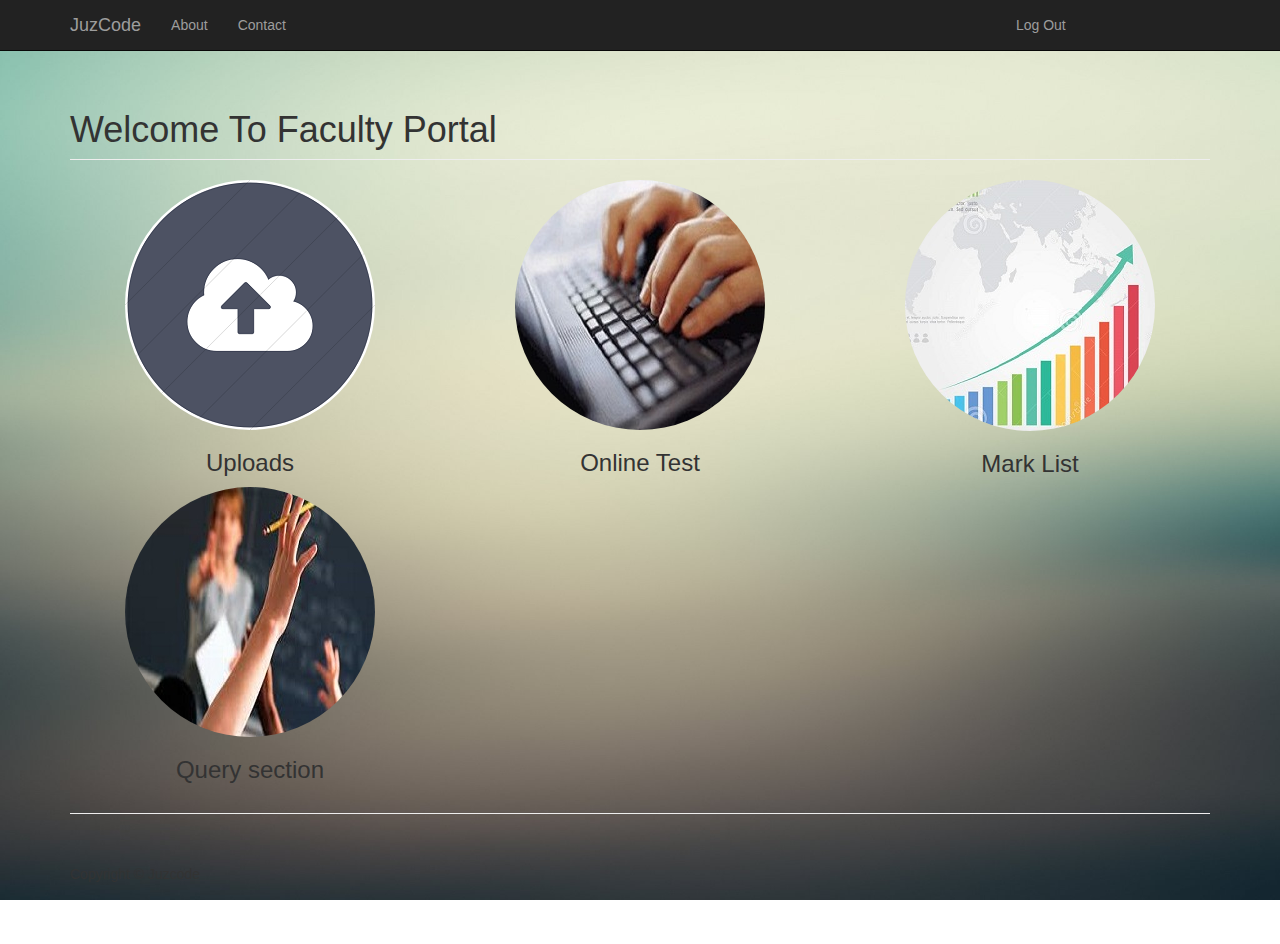
<file: admin/index.html>
<!DOCTYPE html>
<html lang="en">

<head>

    <meta charset="utf-8">
    <meta http-equiv="X-UA-Compatible" content="IE=edge">
    <meta name="viewport" content="width=device-width, initial-scale=1">
    <meta name="description" content="">
    <meta name="author" content="">

    <title>Admin Portal</title>

    <link href="css/bootstrap.min.css" rel="stylesheet">

    <link href="css/round-about.css" rel="stylesheet">
	<LINK REL=StyleSheet HREF="css/style.css" TYPE="text/css" MEDIA=screen>


</head>

<body>

    <nav class="navbar navbar-inverse navbar-fixed-top" role="navigation">
        <div class="container">
            <div class="navbar-header">
                <button type="button" class="navbar-toggle" data-toggle="collapse" data-target="#bs-example-navbar-collapse-1">
                    <span class="sr-only">Toggle navigation</span>
                    <span class="icon-bar"></span>
                    <span class="icon-bar"></span>
                    <span class="icon-bar"></span>
                </button>
                <a class="navbar-brand" href="#">JuzCode</a>
            </div>
             <div class="collapse navbar-collapse" id="bs-example-navbar-collapse-1">
                <ul class="nav navbar-nav">
                    <li>
                        <a href="#">About</a>
                    </li>
                    <li>
                        <a href="#">Contact</a>
                    </li>
                    <li style="padding-left:700px">
                        <a href="logout.php">Log Out</a>
                    </li>
                </ul>
            </div>
        </div>
      
    </nav>

    <div class="container">
        <div class="row">
            <div class="col-lg-12">
                <h1 class="page-header">Welcome To Faculty Portal
                    
                </h1>
                
            </div>
        </div>

        <div class="row">
           
            <div class="col-lg-4 col-sm-6 text-center">
                <a href="http://localhost/boot/vupload/vupload.html"><img class="img-circle img-responsive img-center" src="css/images/a4.jpeg" alt=""></a>
                <h3>Uploads
                    
                </h3>
               
            </div>
            <div class="col-lg-4 col-sm-6 text-center">
                <a href="http://localhost/boot/quiz/index.php"><img class="img-circle img-responsive img-center" src="css/images/s2.jpg" alt=""></a>
                <h3>Online Test
                    
                </h3>
                
            </div>
            <div class="col-lg-4 col-sm-6 text-center">
                <a href="http://localhost/boot/admin/clgcode/"><img class="img-circle img-responsive img-center" src="css/images/a5.jpg" alt=""></a>
                <h3>Mark List
                  
                </h3>
                
            </div>
           
            <div class="col-lg-4 col-sm-6 text-center">
                <a href="http://localhost/boot/comment/retrieve.php"><img class="img-circle img-responsive img-center" src="css/images/a3.jpg" alt=""></a>
                <h3>Query section
                    
                </h3>
              
            </div>
            
        </div>

        <hr>

        <footer>
            <div class="row">
                <div class="col-lg-12">
                    <p>Copyright &copy; Juzcode</p>
                </div>
            </div>
        </footer>

    </div>
    <script src="js/jquery.js"></script>

    <script src="js/bootstrap.min.js"></script>

</body>

</html>
</file>
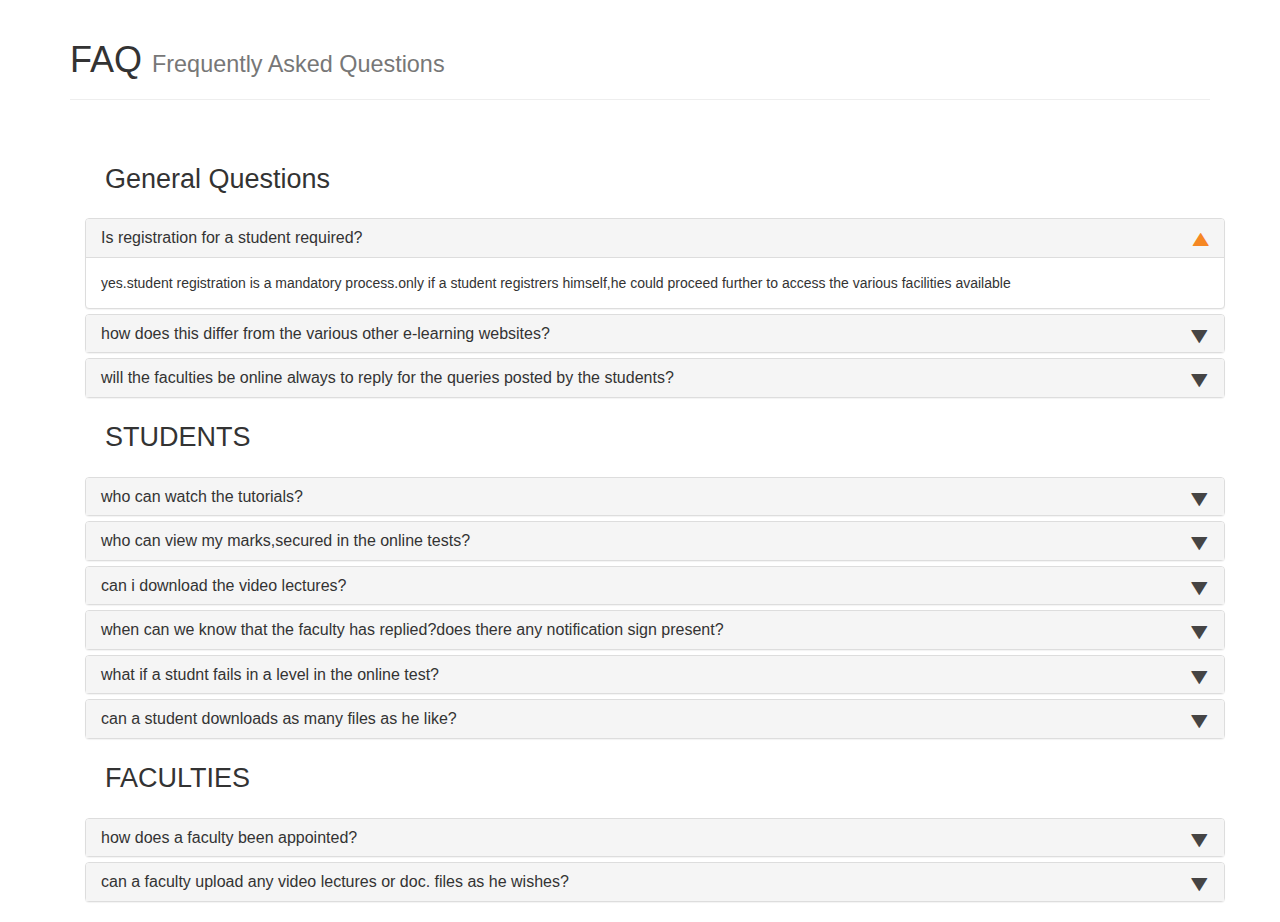
<file: faq/index.html>
<!DOCTYPE html>
<html>
<head>
    <meta charset="utf-8" />
    <title>Bootstrap FAQ Template | PrepBootstrap</title>
    <meta name="viewport" content="width=device-width, initial-scale=1.0" />

    <link rel="stylesheet" type="text/css" href="bootstrap/css/bootstrap.min.css" />
    <link rel="stylesheet" type="text/css" href="font-awesome/css/font-awesome.min.css" />

    <script type="text/javascript" src="js/jquery-1.10.2.min.js"></script>
    <script type="text/javascript" src="bootstrap/js/bootstrap.min.js"></script>
</head>
<body>

<div class="container">

<div class="page-header">
    <h1>FAQ <small>Frequently Asked Questions</small></h1>
</div>

<!-- Bootstrap FAQ - START -->
<div class="container">
    <br />


    <div class="panel-group" id="accordion">
        <div class="faqHeader">General Questions</div>
        <div class="panel panel-default">
            <div class="panel-heading">
                <h4 class="panel-title">
                    <a class="accordion-toggle" data-toggle="collapse" data-parent="#accordion" href="#collapseOne">Is registration for a student required?</a>
                </h4>
            </div>
            <div id="collapseOne" class="panel-collapse collapse in">
                <div class="panel-body">
                   yes.student registration is a mandatory process.only if a student registrers himself,he could proceed further to access the various facilities available 
                </div>
            </div>
        </div>
        <div class="panel panel-default">
            <div class="panel-heading">
                <h4 class="panel-title">
                    <a class="accordion-toggle collapsed" data-toggle="collapse" data-parent="#accordion" href="#collapseTen">how does this differ from the various other e-learning websites?</a>
                </h4>
            </div>
            <div id="collapseTen" class="panel-collapse collapse">
                <div class="panel-body">
				in other e-learning websites,there is a possibility of data traffic while many users try to access at the same time.But in this case, since cloud servers is used are used as a storage device,no such possibilty occurs
                </div>
            </div>
        </div>
        <div class="panel panel-default">
            <div class="panel-heading">
                <h4 class="panel-title">
                    <a class="accordion-toggle collapsed" data-toggle="collapse" data-parent="#accordion" href="#collapseEleven">will the faculties be online always to reply for the queries posted by the students?</a>
                </h4>
            </div>
            <div id="collapseEleven" class="panel-collapse collapse">
                <div class="panel-body">
                no. not necessarily the faculties have to be in online always to reply.the queries posted by the students will be sent to the admin and he/she can reply as and when they like to.
                </div>
            </div>
        </div>

        <div class="faqHeader">STUDENTS</div>
        <div class="panel panel-default">
            <div class="panel-heading">
                <h4 class="panel-title">
                    <a class="accordion-toggle collapsed" data-toggle="collapse" data-parent="#accordion" href="#collapseTwo">who can watch the tutorials?</a>
                </h4>
            </div>
            <div id="collapseTwo" class="panel-collapse collapse">
                <div class="panel-body">
				
				Any registed user, who logins himself could be able to watch the tutorials.
                </div>
            </div>
        </div>
        <div class="panel panel-default">
            <div class="panel-heading">
                <h4 class="panel-title">
                    <a class="accordion-toggle collapsed" data-toggle="collapse" data-parent="#accordion" href="#collapseThree">who can view my marks,secured in the online tests?</a>
                </h4>
            </div>
            <div id="collapseThree" class="panel-collapse collapse">
                <div class="panel-body">
               if u've registered as a registered user,only you could view your test results...but if u've registered as an institutional user,then your faculty could also be able to view your test marks.
                    
                </div>
            </div>
        </div>
        <div class="panel panel-default">
            <div class="panel-heading">
                <h4 class="panel-title">
                    <a class="accordion-toggle collapsed" data-toggle="collapse" data-parent="#accordion" href="#collapseFive">can i download the video lectures?</a>
                </h4>
            </div>
            <div id="collapseFive" class="panel-collapse collapse">
                <div class="panel-body">
                   no.one can only watch the tutorial videos by online.
                </div>
            </div>
        </div>
        <div class="panel panel-default">
            <div class="panel-heading">
                <h4 class="panel-title">
                    <a class="accordion-toggle collapsed" data-toggle="collapse" data-parent="#accordion" href="#collapseSix">when can we know that the faculty has replied?does there any notification sign present?</a>
                </h4>
            </div>
            <div id="collapseSix" class="panel-collapse collapse">
                <div class="panel-body">
                  no.there is no such thing as a notification sign.one can view the replies by directly entering the query section and clicking onto the view results.
                  
                </div>
            </div>
        </div>
        <div class="panel panel-default">
            <div class="panel-heading">
                <h4 class="panel-title">
                    <a class="accordion-toggle collapsed" data-toggle="collapse" data-parent="#accordion" href="#collapseEight">what if a studnt fails in a level in the online test?</a>
                </h4>
            </div>
            <div id="collapseEight" class="panel-collapse collapse">
                <div class="panel-body">
                    the student has to take the test again in the same level.only if he passes,he then may proceed to the higher level of difficulty.
                </div>
            </div>
        </div>
        <div class="panel panel-default">
            <div class="panel-heading">
                <h4 class="panel-title">
                    <a class="accordion-toggle collapsed" data-toggle="collapse" data-parent="#accordion" href="#collapseNine">can a student downloads as many files as he like?</a>
                </h4>
            </div>
            <div id="collapseNine" class="panel-collapse collapse">
                <div class="panel-body">
				yes.the student may download as many files as he wishes.
                </div>
            </div>
        </div>

        <div class="faqHeader">FACULTIES</div>
        <div class="panel panel-default">
            <div class="panel-heading">
                <h4 class="panel-title">
                    <a class="accordion-toggle collapsed" data-toggle="collapse" data-parent="#accordion" href="#collapseFour">how does a faculty been appointed?</a>
                </h4>
            </div>
            <div id="collapseFour" class="panel-collapse collapse">
                <div class="panel-body">
                   first the faculty is  verified through a confirmation mail and mobile no. Then he/she is supposed to submit his certificates to verify his eligibility as a faculty.Verification is done by our admin panel members.
                </div>
            </div>
        </div>
        <div class="panel panel-default">
            <div class="panel-heading">
                <h4 class="panel-title">
                    <a class="accordion-toggle collapsed" data-toggle="collapse" data-parent="#accordion" href="#collapseSeven">can a faculty upload any video lectures or doc. files as he wishes?</a>
                </h4>
            </div>
            <div id="collapseSeven" class="panel-collapse collapse">
                <div class="panel-body">
                    yes.the faculties are given the atmost freedom to upload any file to the portal.But if any file is found misleading ,then the faculty will be removed from our panel at the earliest..
                </div>
            </div>
        </div>
    </div>
</div>

<style>
    .faqHeader {
        font-size: 27px;
        margin: 20px;
    }

    .panel-heading [data-toggle="collapse"]:after {
        font-family: 'Glyphicons Halflings';
        content: "\e072"; /* "play" icon */
        float: right;
        color: #F58723;
        font-size: 18px;
        line-height: 22px;
        /* rotate "play" icon from > (right arrow) to down arrow */
        -webkit-transform: rotate(-90deg);
        -moz-transform: rotate(-90deg);
        -ms-transform: rotate(-90deg);
        -o-transform: rotate(-90deg);
        transform: rotate(-90deg);
    }

    .panel-heading [data-toggle="collapse"].collapsed:after {
        /* rotate "play" icon from > (right arrow) to ^ (up arrow) */
        -webkit-transform: rotate(90deg);
        -moz-transform: rotate(90deg);
        -ms-transform: rotate(90deg);
        -o-transform: rotate(90deg);
        transform: rotate(90deg);
        color: #454444;
    }
</style>

<!-- Bootstrap FAQ - END -->

</div>

</body>
</html>
</file>
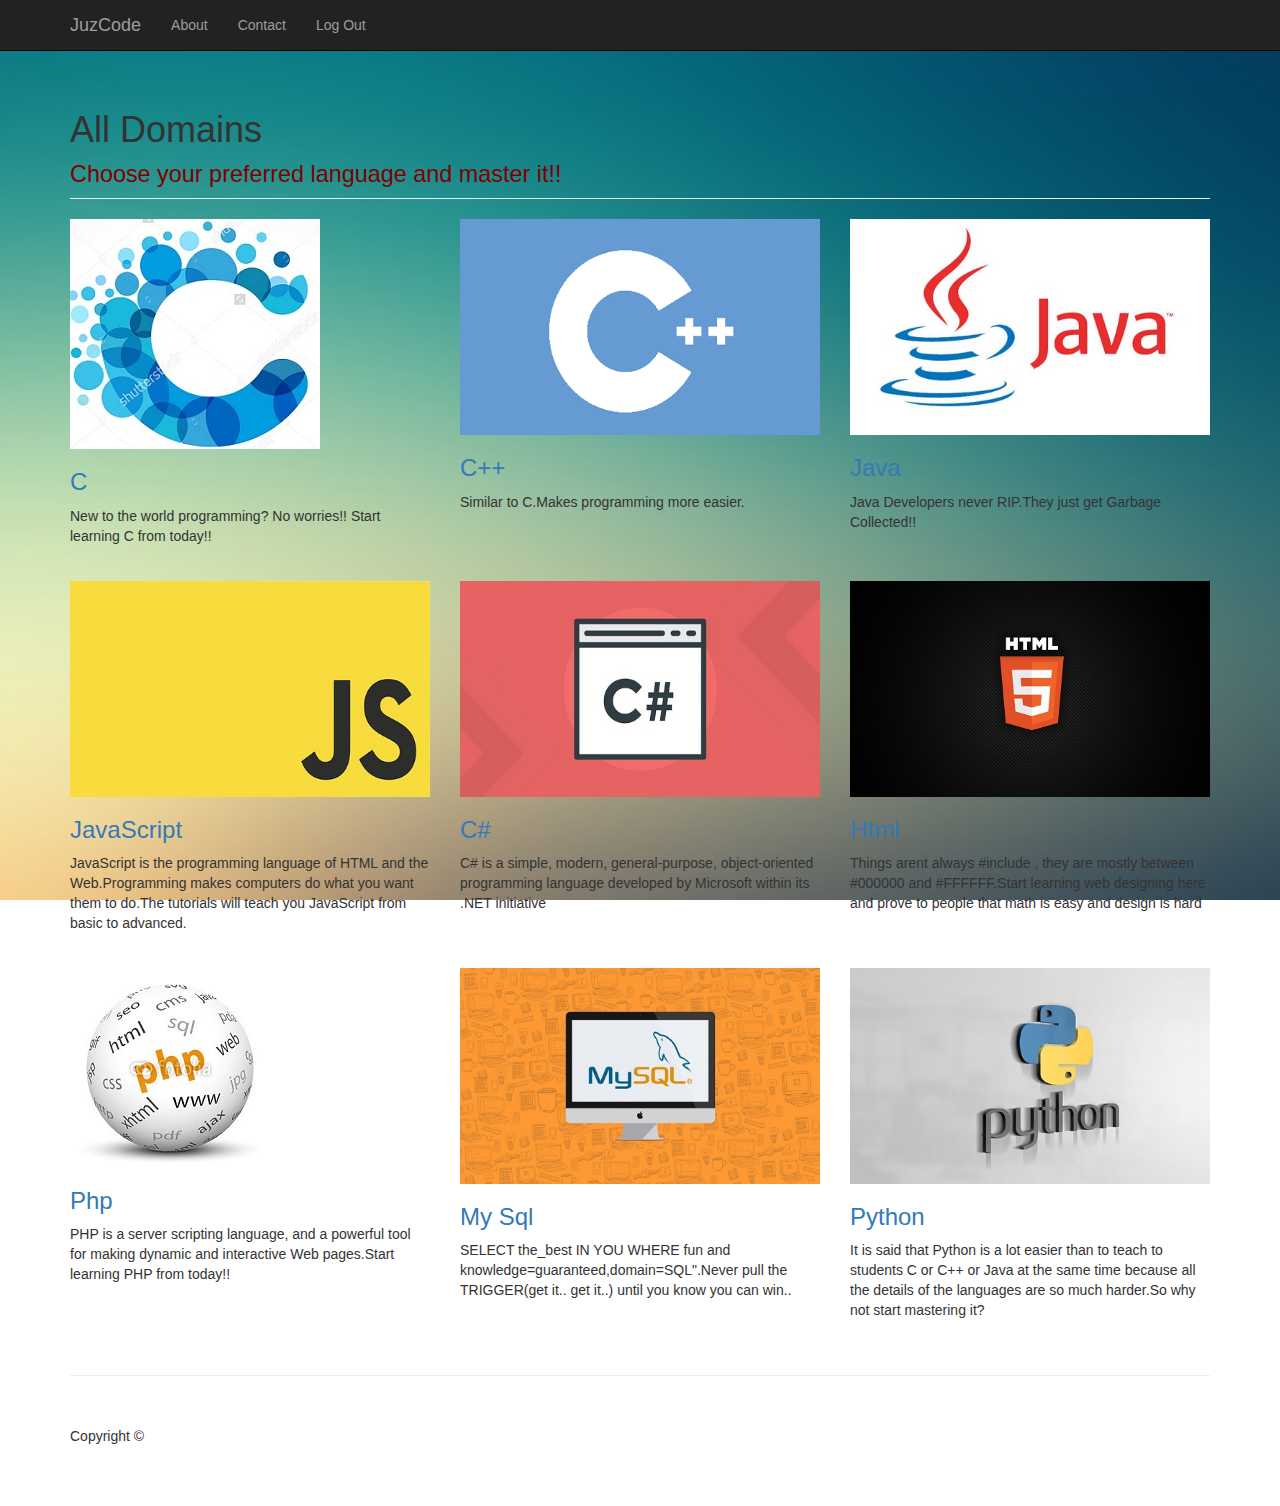
<file: student/lang/index.html>
<!DOCTYPE html>
<html lang="en">

<head>

    <meta charset="utf-8">
    <meta http-equiv="X-UA-Compatible" content="IE=edge">
    <meta name="viewport" content="width=device-width, initial-scale=1">
    <meta name="description" content="">
    <meta name="author" content="">

    <title>Programming Tutorials</title>

    <!-- Bootstrap Core CSS -->
    <link href="css/bootstrap.min.css" rel="stylesheet">

    <!-- Custom CSS -->
    <link href="css/3-col-portfolio.css" rel="stylesheet">
	<LINK REL=StyleSheet HREF="css/style.css" TYPE="text/css" MEDIA=screen>


</head>

<body>

    <!-- Navigation -->
    <nav class="navbar navbar-inverse navbar-fixed-top" role="navigation">
        <div class="container">
            <!-- Brand and toggle get grouped for better mobile display -->
            <div class="navbar-header">
                <button type="button" class="navbar-toggle" data-toggle="collapse" data-target="#bs-example-navbar-collapse-1">
                    <span class="sr-only">Toggle navigation</span>
                    <span class="icon-bar"></span>
                    <span class="icon-bar"></span>
                    <span class="icon-bar"></span>
                </button>
             <a class="navbar-brand" href="#">JuzCode</a>
            </div>
            <!-- Collect the nav links, forms, and other content for toggling -->
            <div class="collapse navbar-collapse" id="bs-example-navbar-collapse-1">
                <ul class="nav navbar-nav">
                    <li>
                        <a href="#">About</a>
                    </li>
                    <li>
                        <a href="#">Contact</a>
                    </li>
                    <li>
                        <a href="logout.php">Log Out</a>
                    </li>
                </ul>
            </div>
            <!-- /.navbar-collapse -->
        </div>
        <!-- /.container -->
    </nav>

    <!-- Page Content -->
    <div class="container">

        <!-- Page Header -->
        <div class="row">
            <div class="col-lg-12">
                <h1 class="page-header">All Domains<br/>
                    <small style="color:#800000;">Choose your preferred language and master it!!</small>
                </h1>
            </div>
        </div>
        <!-- /.row -->

        <!-- Projects Row -->
        <div class="row">
            <div class="col-md-4 portfolio-item">
                <a href="#">
                    <img class="img-responsive" src="c.jpg" alt="">
                </a>
                <h3>
                    <a href="http://localhost/boot/vupload/destination/a.php?button1=C">C</a>
                </h3>
                <p>New to the world programming? No worries!! Start learning C from today!! </p>
            </div>
            <div class="col-md-4 portfolio-item">
                <a href="#">
                    <img class="img-responsive" src="cd.jpg" alt="">
                </a>
                <h3>
                    <a href="http://localhost/boot/vupload/destination/cclass.php">C++</a>
                </h3>
                <p>Similar to C.Makes programming more easier. </p>
            </div>
            <div class="col-md-4 portfolio-item">
                <a href="#">
                    <img class="img-responsive" src="Java.jpg" alt="">
                </a>
                <h3>
                    <a href="http://localhost/boot/vupload/destination/java.php">Java</a>
                </h3>
                <p>Java Developers never RIP.They just get Garbage Collected!!</p>
            </div>
        </div>
        <!-- /.row -->

        <!-- Projects Row -->
        <div class="row">
            <div class="col-md-4 portfolio-item">
                <a href="#">
                    <img class="img-responsive" src="javascript.jpg" alt="">
                </a>
                <h3>
                    <a href="http://localhost/boot/vupload/destination/js.php">JavaScript</a>
                </h3>
                <p>

				JavaScript is the programming language of HTML and the Web.Programming makes computers do what you want them to do.The tutorials will teach you JavaScript from basic to advanced.</p>
            </div>
            <div class="col-md-4 portfolio-item">
                <a href="#">
                    <img class="img-responsive" src="cw.jpg" alt="">
                </a>
                <h3>
                    <a href="http://localhost/boot/vupload/destination/csharp.php">C#</a>
                </h3>
                <p>C# is a simple, modern, general-purpose, object-oriented programming language developed by Microsoft within its .NET initiative</p>
           </div>
            <div class="col-md-4 portfolio-item">
                <a href="#">
                    <img class="img-responsive" src="html.jpg" alt="">
                </a>
                <h3>
                    <a href="http://localhost/boot/vupload/destination/html.php">Html</a>
                </h3>
                <p>Things arent always #include , they are mostly between #000000 and #FFFFFF.Start learning web designing here and prove to people that math is easy and design is hard</p>
            </div>
        </div>

        <!-- Projects Row -->
        <div class="row">
            <div class="col-md-4 portfolio-item">
                <a href="#">
                    <img class="img-responsive" src="php.jpg" alt="">
                </a>
                <h3>
                    <a href="http://localhost/vupload/destination/php.php">Php</a>
                </h3>
                <p>PHP is a server scripting language, and a powerful tool for making dynamic and interactive Web pages.Start learning PHP from today!!</p>
            </div>
            <div class="col-md-4 portfolio-item">
                <a href="#">
                    <img class="img-responsive" src="mysql.jpg" alt="">
                </a>
                <h3>
                    <a href="http://localhost/vupload/destination/mysql.php">My Sql</a>
                </h3>
                <p>SELECT the_best IN YOU WHERE fun and knowledge=guaranteed,domain=SQL".Never pull the TRIGGER(get it.. get it..) until you know you can win..</p>
            </div>
            <div class="col-md-4 portfolio-item">
                <a href="#">
                    <img class="img-responsive" src="python.jpg" alt="">
                </a>
                <h3>
                    <a href="http://localhost/vupload/destination/python.php">Python</a>
                </h3>
                <p>It is said that Python is a lot easier than to teach to students C or C++ or Java at the same time because all the details of the languages are so much harder.So why not start mastering it?</p>
            </div>
        </div>
        <!-- /.row -->

        <hr>

       

        <!-- Footer -->
        <footer>
            <div class="row">
                <div class="col-lg-12">
                    <p>Copyright &copy; </p>
                </div>
            </div>
            <!-- /.row -->
        </footer>

    </div>
    <!-- /.container -->

    <!-- jQuery -->
    <script src="js/jquery.js"></script>

    <!-- Bootstrap Core JavaScript -->
    <script src="js/bootstrap.min.js"></script>


</body>

</html>
</file>
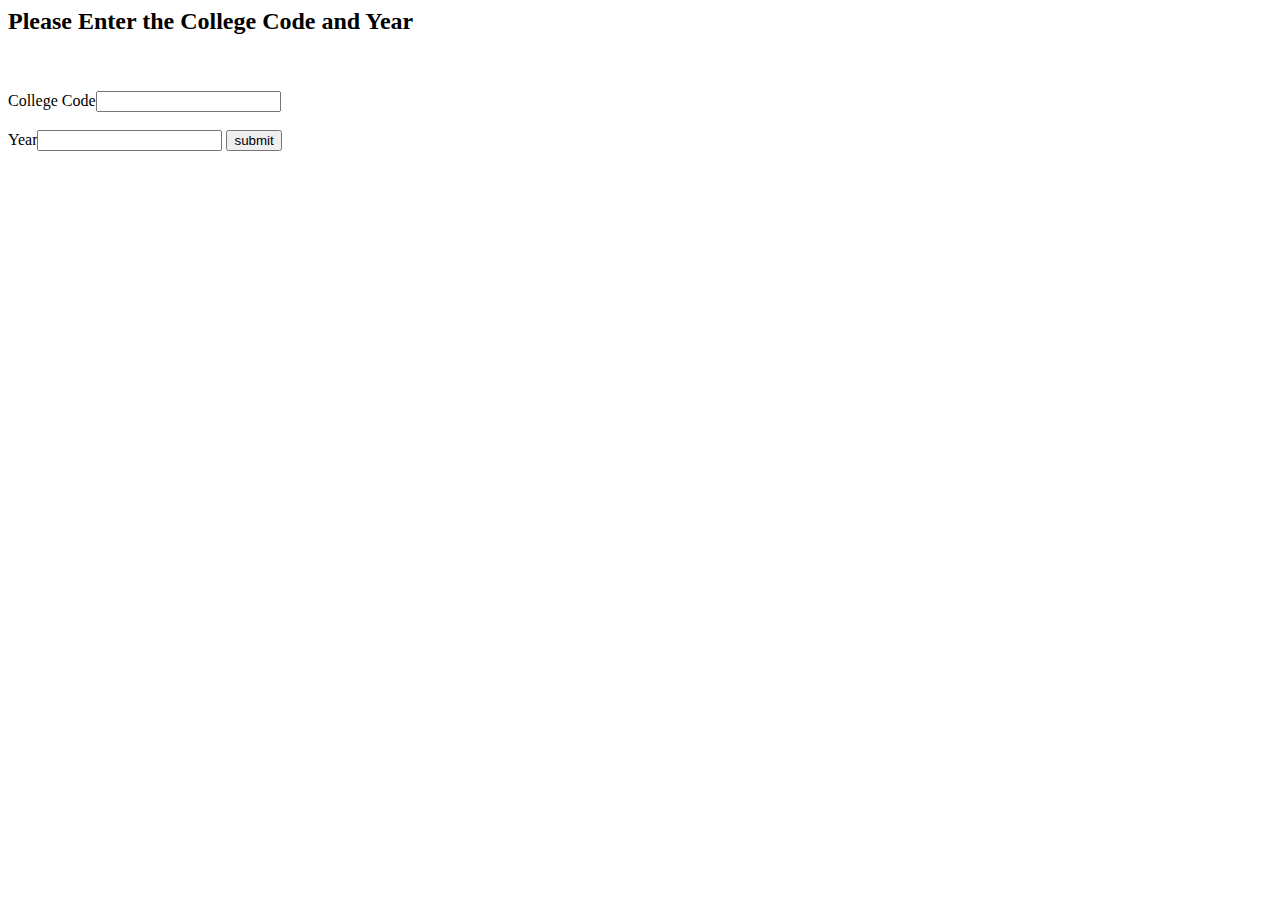
<file: admin/clgcode/clgcode.html>
<html>
<head>
</head>
<body>

<h2> Please Enter the College Code and Year </h2><br/><br/>
<form action="aresult.php" method="post">
College Code<input type="text" name="code"><br/><br/>
Year<input type="text" name="year">
<input type="submit" name="button" value="submit">
</form>


</body>
</html>
</file>
<file: admin/css/style.css>
body {
background-image: url(images/aaa.jpg); /*You will specify your image path here.*/

-moz-background-size: cover;
-webkit-background-size: cover;
background-size: cover;
background-position: top center !important;
background-repeat: no-repeat !important;
background-attachment: fixed;
}
</file>
<file: student/lang/css/style.css>
body {
background-image: url(techandall_wallpaper_1.jpg); /*You will specify your image path here.*/

-moz-background-size: cover;
-webkit-background-size: cover;
background-size: cover;
background-position: top center !important;
background-repeat: no-repeat !important;
background-attachment: fixed;
}
</file>
<file: admin/css/round-about.css>
/*!
 * Start Bootstrap - Round About (http://startbootstrap.com/)
 * Copyright 2013-2016 Start Bootstrap
 * Licensed under MIT (https://github.com/BlackrockDigital/startbootstrap/blob/gh-pages/LICENSE)
 */

body {
    padding-top: 70px; /* Required padding for .navbar-fixed-top. Remove if using .navbar-static-top. Change if height of navigation changes. */
}

.img-center {
	margin: 0 auto;
}

footer {
    margin: 50px 0;
}
</file>
<file: student/lang/css/3-col-portfolio.css>
/*!
 * Start Bootstrap - 3 Col Portfolio (http://startbootstrap.com/)
 * Copyright 2013-2016 Start Bootstrap
 * Licensed under MIT (https://github.com/BlackrockDigital/startbootstrap/blob/gh-pages/LICENSE)
 */

body {
    padding-top: 70px; /* Required padding for .navbar-fixed-top. Remove if using .navbar-static-top. Change if height of navigation changes. */
}

.portfolio-item {
    margin-bottom: 25px;
}

footer {
    margin: 50px 0;
}
</file>
